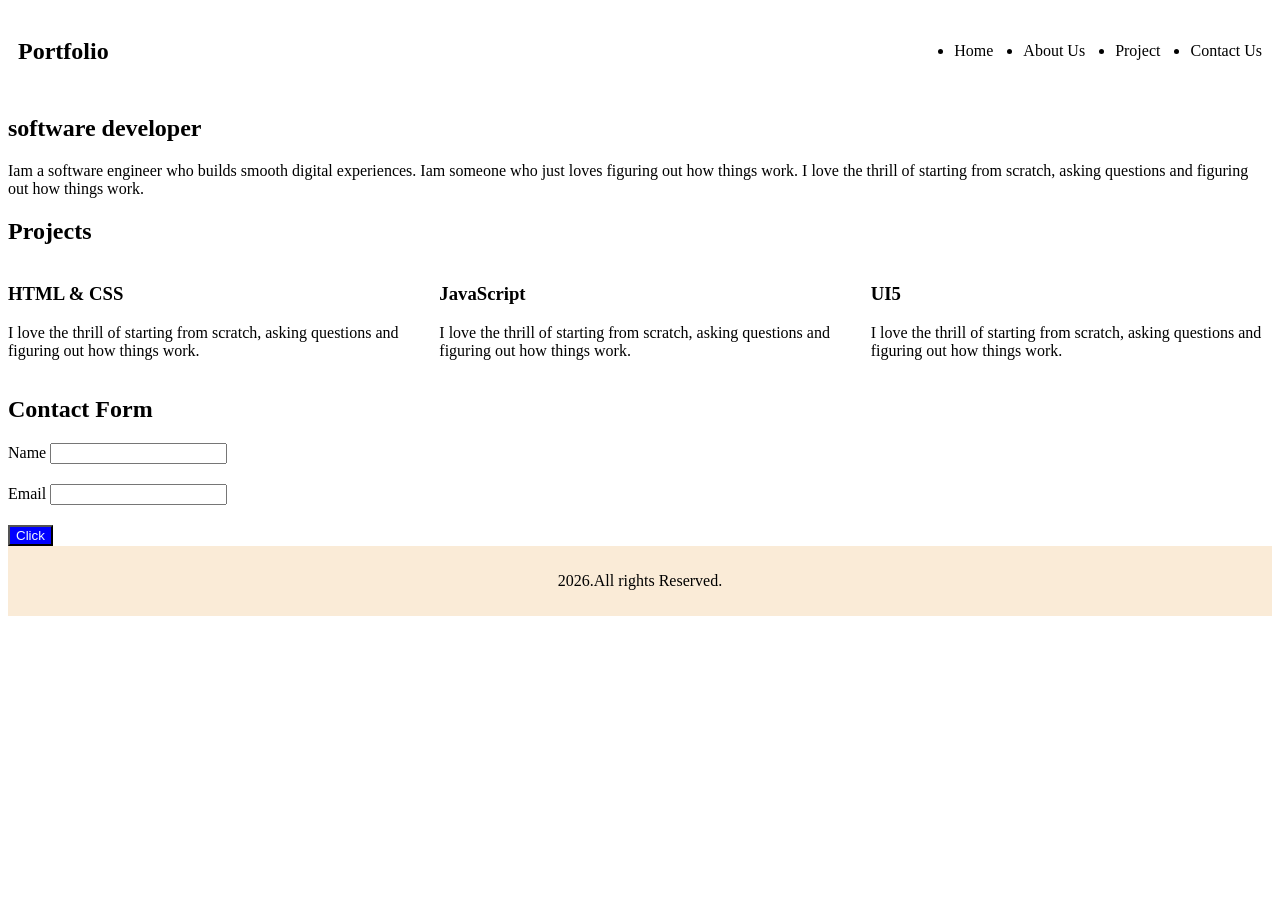
<file: Day3/miniProject/index.html>
<!DOCTYPE html>
<html lang="en">
<head>
    <meta charset="UTF-8">
    <meta name="viewport" content="width=device-width, initial-scale=1.0">
    <title>Document</title>
    <link rel="stylesheet" href="style.css">
</head>
<body>
    <!-- creating header section using semantic element and flex -->
    <header>
        <nav class="nav_container">
        <div class="my_profile"><h1>Portfolio</h1></div>
            <ul class="menu_lists">
                <li>Home</li>
                <li>About Us</li>
                <li>Project</li>
                <li>Contact Us</li>
            </ul>
        </nav>
        
    </header>

    <section id="about_us">
        <h2>software developer</h2>
        <p>Iam a software engineer who builds smooth digital experiences.
     Iam someone who just loves figuring out how things work.
     I love the thrill of starting from scratch, asking questions and
     figuring out how things work.</p>
    </section>

    <!-- grid section -->

    <section id = "projects">
        <h2 class=""project-title>Projects</h2>
        <div class="grid_layout">

            <!-- PROJECT 1 -->
            <article class="project-card">
                <div class="project-info">
                    <h3>HTML & CSS</h3>
                    <P>I love the thrill of starting from scratch, asking questions and
     figuring out how things work.</P>
                </div>
            </article>

             <!-- PROJECT 2 -->
            <article class="project-card">
                <div class="project-info">
                    <h3>JavaScript</h3>
                    <P>I love the thrill of starting from scratch, asking questions and
     figuring out how things work.</P>
                </div>
            </article>

             <!-- PROJECT 3 -->
            <article class="project-card">
                <div class="project-info">
                    <h3>UI5</h3>
                    <P>I love the thrill of starting from scratch, asking questions and
     figuring out how things work.</P>
                </div>
            </article>
        </div>
    </section>

<!-- contact form layout -->
 <section id="contact">
    <h2 class = "title"> Contact Form </h2>
        <form class="contact-form">
            <div class="form-group">
                <label for="name">Name</label>
                <input type="text" id="name" name="name" required>
            </div>

            <div class="form-group">
                <label for="email">Email</label>
                <input type="email" id="email" name="email" required>
            </div>

            <button type="submit" class="btn">Click</button>
        </form>
 </section>

 <footer>
    <p>2026.All rights Reserved.</p>

 </footer>

</body>
</html>
</file>
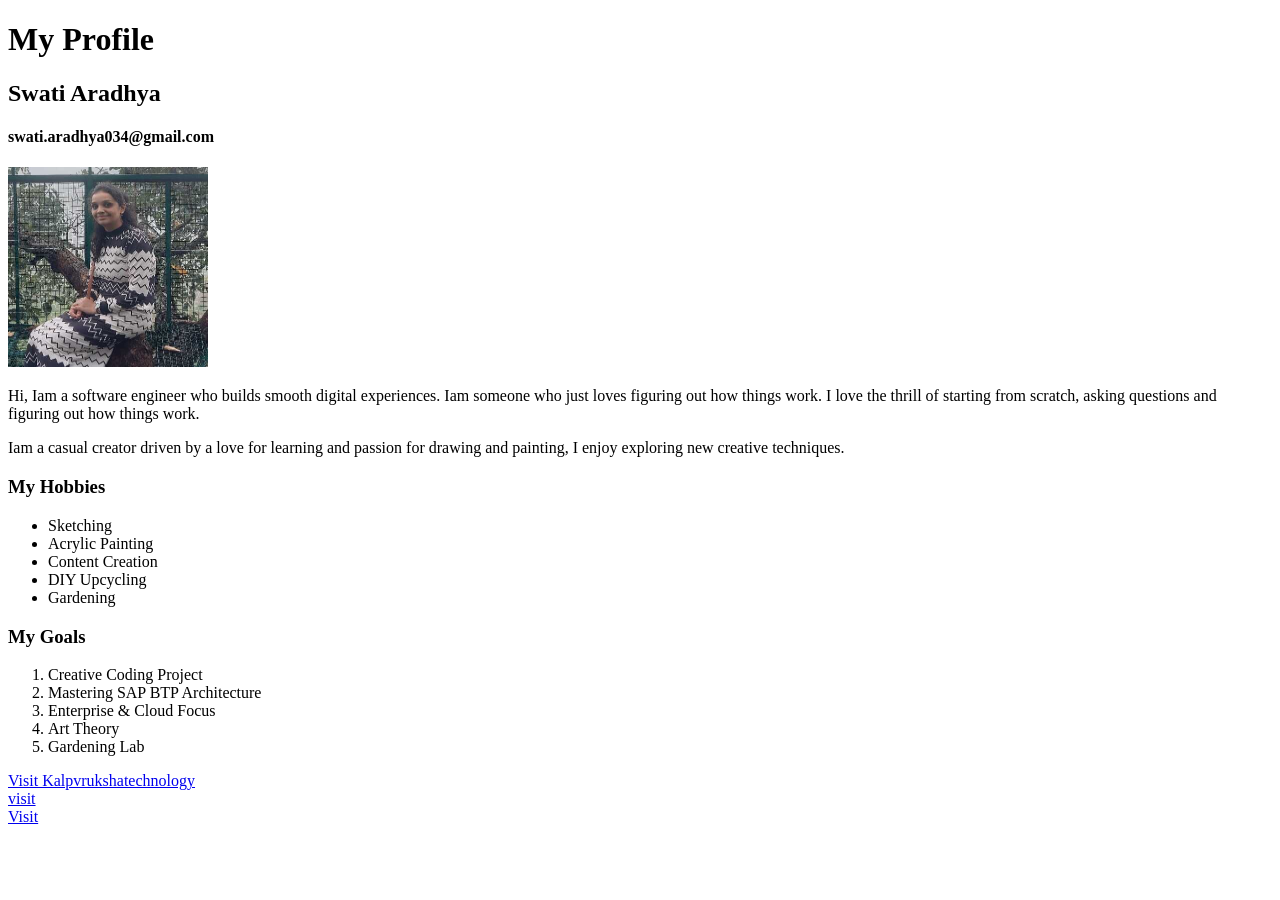
<file: Day1/personal_profile_page/profile.html>
<!DOCTYPE html>
<html lang="en">
<head>
    <meta charset="UTF-8">
    <meta name="viewport" content="width=device-width, initial-scale=1.0">
    <title>Personal Profile</title>
</head>

<!-- <body> tag contains the context of HTML page, where we will see the 
   contents in readable format in a web browser-->
<body>
   <h1>My Profile</h1> <!-- <h1> tag defines a heading.-->
    <h2>Swati Aradhya</h2>
    <h4>swati.aradhya034@gmail.com</h4>

    <!-- Using <img> tag to insert an image into HTML page-->
    <img src="img.jpg" alt="My profile photo" width="200" height="200">

    <!-- <p> tag defines a paragraph. Here iam creating 2 paragraphs -->
    <p>Hi, Iam a software engineer who builds smooth digital experiences.
     Iam someone who just loves figuring out how things work.
     I love the thrill of starting from scratch, asking questions and
     figuring out how things work.</p>

     <p>Iam a casual creator driven by a love for learning and passion
       for drawing and painting, I enjoy exploring new creative techniques.
     </p>

     
   <!-- Using <ul> tag to create an unordered list.
      <li> displays the list items. -->
     <h3>My Hobbies</h3> 
     <ul>
        <li>Sketching</li>
        <li>Acrylic Painting</li>
        <li>Content Creation</li>
        <li>DIY Upcycling</li>
        <li>Gardening</li>
     </ul>

     <!-- Creating an ordered list, <ol> tag displays the ordered list,
       where the list items are display in ordered format-->
     <h3>My Goals</h3>
     <ol>
        <li>Creative Coding Project</li>
        <li>Mastering SAP BTP Architecture</li>
        <li>Enterprise & Cloud Focus</li>
        <li>Art Theory</li>
        <li>Gardening Lab</li>


     </ol>


     <!-- Here using URL of the page, which we want to open in the browser. -->
     <a href="https://www.kalpavrikshatechnologies.com/">Visit Kalpvrukshatechnology</a><br>
     <a href="http://127.0.0.1:5500/semantic_page_layout/layout.html">visit</a><br>
     <a href="https://www.kalpavrikshatechnologies.com/" target="_blank">Visit</a>
   
    
</body>
</html>
</file>
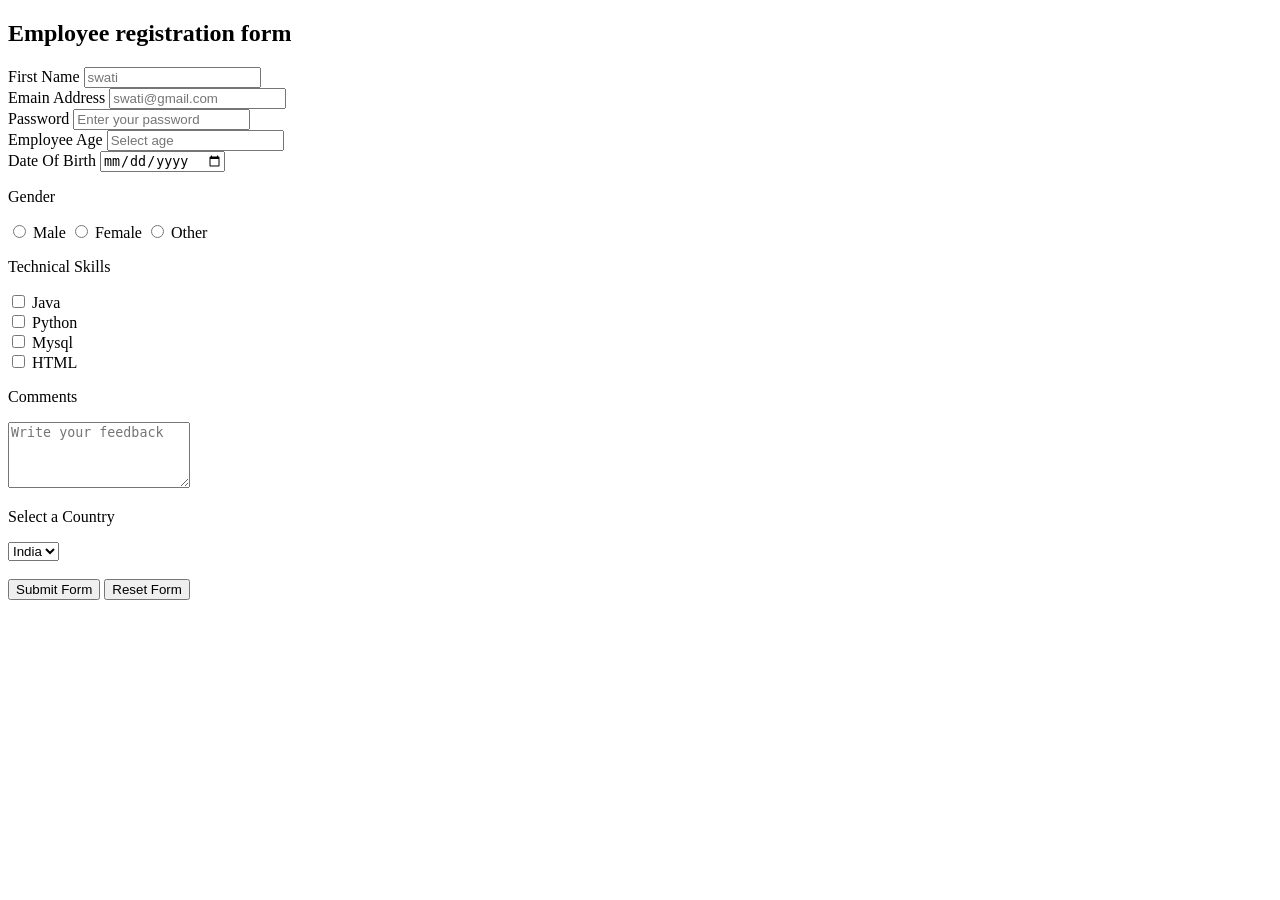
<file: Day1/registration_form/form.html>
<!DOCTYPE html>
<html lang="en">
<head>
    <meta charset="UTF-8">
    <meta name="viewport" content="width=device-width, initial-scale=1.0">
    <title>Document</title>
</head>
<body>

    <!-- Creating a header for the form -->
    <!-- We are using name attribute as the identifier for form data-->
    <!-- "placeholder" is sample value inside an input field.-->
    <!-- "required is used to make the fields mandatory."-->
    <h2>Employee registration form</h2>
    <form>
        <label for="fname">First Name</label> <!-- label for textfield -->
        <input type="text" id="fname" name="fname" placeholder="swati" required><br> <!-- textfield creation -->

        <label for="email_id">Emain Address</label>
        <input type="email" id="email_id" name="email" placeholder="swati@gmail.com" required><br>

        <label for="pwd">Password</label>
        <input type="password" id="pwd" name="password" placeholder="Enter your password" required><br>

        <label for="age">Employee Age</label>
        <input type="number" id="age" name="employeeAge" placeholder="Select age"><br>

        <label for="dob">Date Of Birth</label>
        <input type="date" id="dob" name="birthDate"><br>

        <p>Gender</p>

        <input type="radio" id="male" name="gender">
        <label for="male">Male</label>
        
        <input type="radio" id="female" name="gender">
        <label for="female">Female</label>
        
        <input type="radio" id="other" name="gender">
        <label for="other">Other</label><br>

        <p>Technical Skills</p>

        <input type="checkbox" id="java" name="languages">
        <label for="java">Java</label><br>
        
        <input type="checkbox" id="python" name="languages">
        <label for="python">Python</label><br>
        
        <input type="checkbox" id="mysql" name="languages">
        <label for="mysql">Mysql</label><br>

        <input type="checkbox" id="html" name="languages">
        <label for="html">HTML</label><br>

        <p><label for="comments">Comments</label></p>
        <textarea id="comments" name="comments" rows="4" placeholder="Write your feedback"></textarea>

        <p><label for="country">Select a Country</label></p>
        <select name="country" id="country">
            <option value="india">India</option>
            <option value="usa">USA</option>
            <option value="uk">UK</option>
        </select><br><br>


        <button type="submit">Submit Form</button>
        <button type="reset">Reset Form</button>


    </form>
    
</body>
</html>
</file>
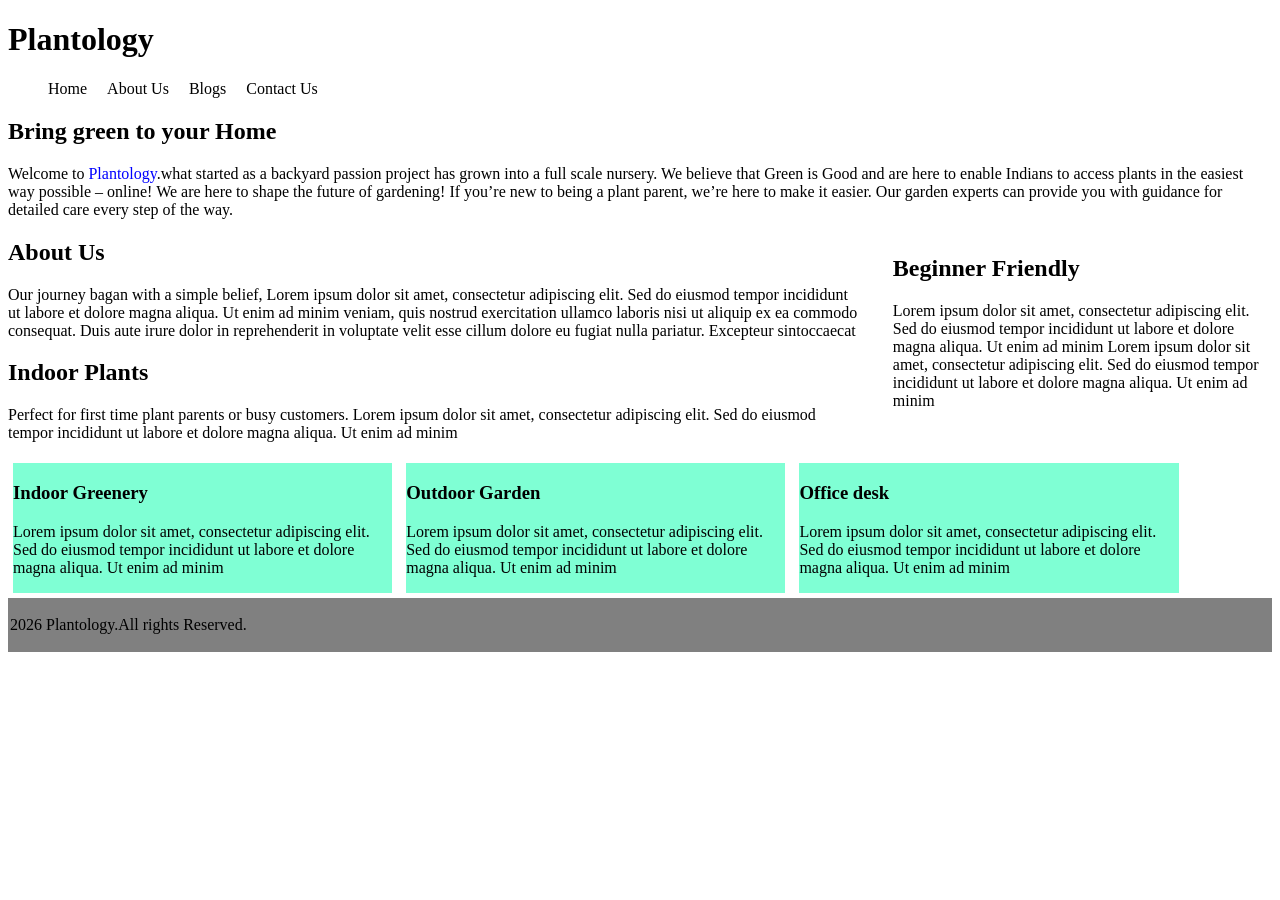
<file: Day1/semantic_page_layout/layout.html>
<!DOCTYPE html>
<html lang="en">
<head>
    <meta charset="UTF-8">
    <meta name="viewport" content="width=device-width, initial-scale=1.0">
    <title>Plant Company</title>

    <!-- Using flex styling to display the menu items next to each other -->
     <!-- Styling the sidebar -->
      <!-- inline-block to align div elements side by side -->
    <style>
         nav ul {
            display : flex;
            gap : 20px;
            list-style: none;
        }

        aside {
             width:30%;
             padding-left: 15px;
             margin-left: 15px;
             float: right;
        }

        div {
            display: inline-block;
            
        }

        div.blog_sections {
            width:100%;
            
            }

        div.blog_sections div {
            width:30%;  
            background-color: aquamarine;
            
            margin: 5px;
        }

    </style>
</head>
<body>
    <header>
        <h1 id="company_name">Plantology</h1>

        <nav class="menu_items">
            <ul>
                <li>Home</li>
                <li>About Us</li>
                <li>Blogs</li>
                <li>Contact Us</li>
            </ul>
        </nav>
    </header>

        <!-- Adding the main content of the document -->
        <main>
            <h2 id="main_header">Bring green to your Home</h2>
            <!-- Using <span> element to color a part of a text -->
            <p>Welcome to <span style="color:blue">Plantology</span>.what started as a backyard
                passion project has grown into a full scale nursery.
                We believe that Green is Good and are here to enable
                Indians to access plants in the easiest way possible 
                – online! We are here to shape the future of gardening!
                If you’re new to being a plant parent, we’re here to make
                it easier. Our garden experts can provide you with guidance
                for detailed care every step of the way.</p>
        </main>


        <!-- using <aside> tag to create a sidebar content-->
            <aside id="sidebar">
                <h2>Beginner Friendly</h2>
                <p>Lorem ipsum dolor sit amet, consectetur
                   adipiscing elit. Sed do eiusmod tempor incididunt
                   ut labore et dolore magna aliqua. Ut enim ad
                   minim Lorem ipsum dolor sit amet, consectetur
                   adipiscing elit. Sed do eiusmod tempor incididunt
                   ut labore et dolore magna aliqua. Ut enim ad
                   minim</p>
            </aside>

     <!-- we can use the <section> tag to splitthe web page into sections.-->
        <section>
            <h2>About Us</h2>
            <p>Our journey bagan with a simple belief,
                Lorem ipsum dolor sit amet, consectetur adipiscing elit.
                Sed do eiusmod tempor incididunt ut labore et dolore magna aliqua.
                Ut enim ad minim veniam, quis nostrud exercitation ullamco
                laboris nisi ut aliquip ex ea commodo consequat.
                Duis aute irure dolor in reprehenderit in voluptate velit esse
                cillum dolore eu fugiat nulla pariatur. Excepteur sintoccaecat
            </p>
        </section>

        <article>
            <h2>Indoor Plants</h2>
            <p>Perfect for first time plant parents or busy customers.
            Lorem ipsum dolor sit amet, consectetur adipiscing elit.
            Sed do eiusmod tempor incididunt ut labore et dolore
            magna aliqua. Ut enim ad minim
            </p>
        </article>

        <!-- Creating a section using <div> tag -->
            <div class="blog_sections">
            <div>
                <h3>Indoor Greenery</h3>
                <p>Lorem ipsum dolor sit amet, consectetur adipiscing elit.
                    Sed do eiusmod tempor incididunt ut labore et dolore
            magna aliqua. Ut enim ad minim
                </p>
            </div>

            <div>
                <h3>Outdoor Garden</h3>
                <p>Lorem ipsum dolor sit amet, consectetur adipiscing elit.
                    Sed do eiusmod tempor incididunt ut labore et dolore
            magna aliqua. Ut enim ad minim
                </p>
            </div>

            <div>
                <h3>Office desk</h3>
                <p>Lorem ipsum dolor sit amet, consectetur adipiscing elit.
                    Sed do eiusmod tempor incididunt ut labore et dolore
            magna aliqua. Ut enim ad minim
                </p>
            </div>
            </div>

        <!-- Using <footer> tag to write the copyright info for the site -->
        <!-- It will be shown on the bottom of the page -->
        <footer style="background-color:gray; padding: 2px;">
            <p>2026 Plantology.All rights Reserved.</p>

        </footer>
    
    
    

    
</body>
</html>
</file>
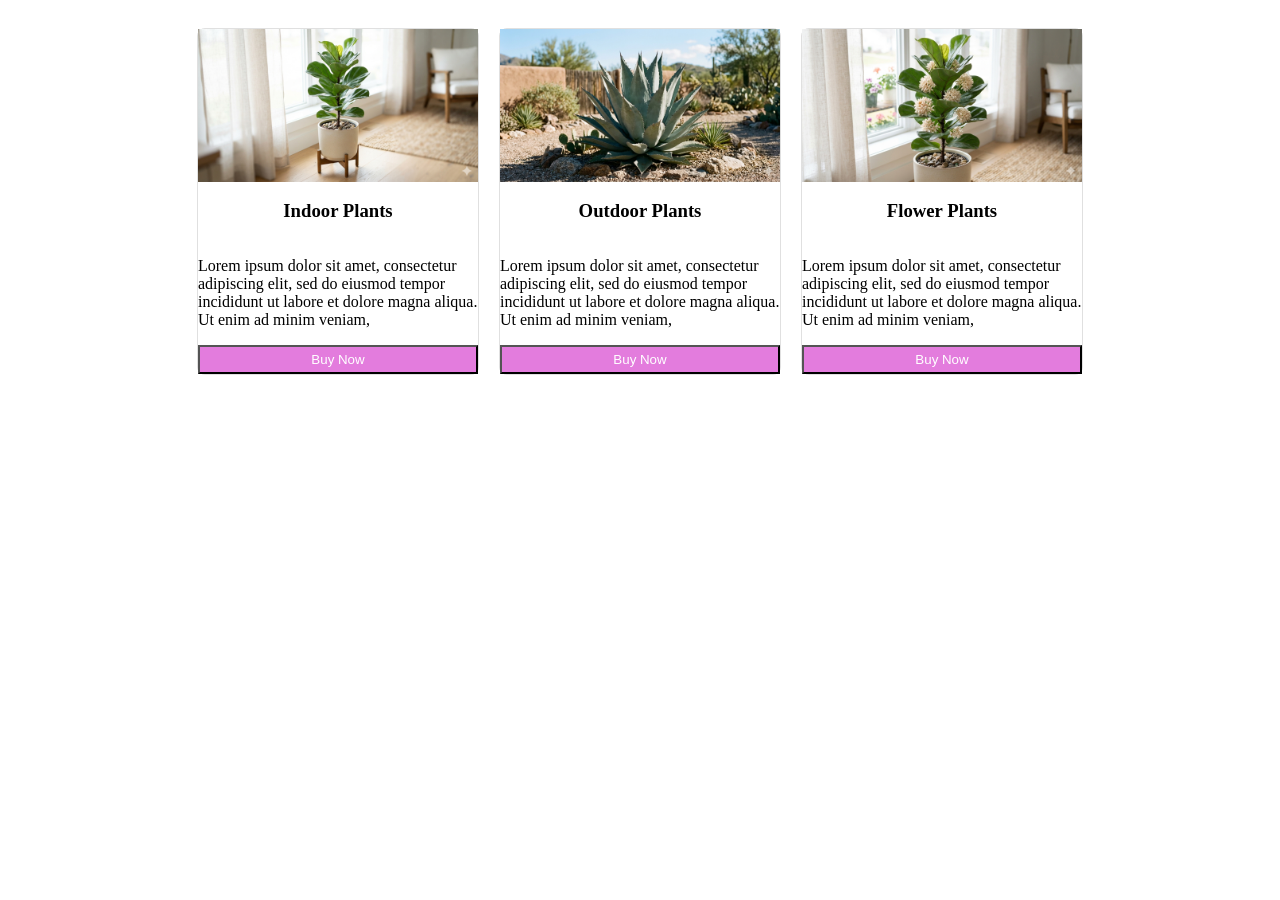
<file: Day2/card_row/cards.html>
<!DOCTYPE html>
<html lang="en">
<head>
    <meta charset="UTF-8">
    <meta name="viewport" content="width=device-width, initial-scale=1.0">
    <title>Document</title>
    <link rel="stylesheet" href="cards.css">
</head>
<body>

    <!-- creating class for 3 cards-->
    <div class="plant_container">
        <!-- card 1-->
         <div class="plants">
         <img src="image1.jpg" alt="indoor plant">
         <h3>Indoor Plants</h3>
         <p>Lorem ipsum dolor sit amet, 
            consectetur adipiscing elit,
            sed do eiusmod tempor incididunt
            ut labore et dolore magna aliqua.
            Ut enim ad minim veniam, </p>
        <button>Buy Now</button>
        </div>

        <!-- card 2-->
         <div class="plants">
         <img src="image2.jpg" alt="outdoor plant">
         <h3>Outdoor Plants</h3>
         <p>Lorem ipsum dolor sit amet, 
            consectetur adipiscing elit,
            sed do eiusmod tempor incididunt
            ut labore et dolore magna aliqua.
            Ut enim ad minim veniam, </p>
        <button>Buy Now</button>
        </div>

        <!-- card 3-->
         <div class="plants">
         <img src="image3.jpg" alt="flower plant">
         <h3>Flower Plants</h3>
         <p>Lorem ipsum dolor sit amet, 
            consectetur adipiscing elit,
            sed do eiusmod tempor incididunt
            ut labore et dolore magna aliqua.
            Ut enim ad minim veniam, </p>
        <button>Buy Now</button>
        </div>
    </div>
</body>
</html>
</file>
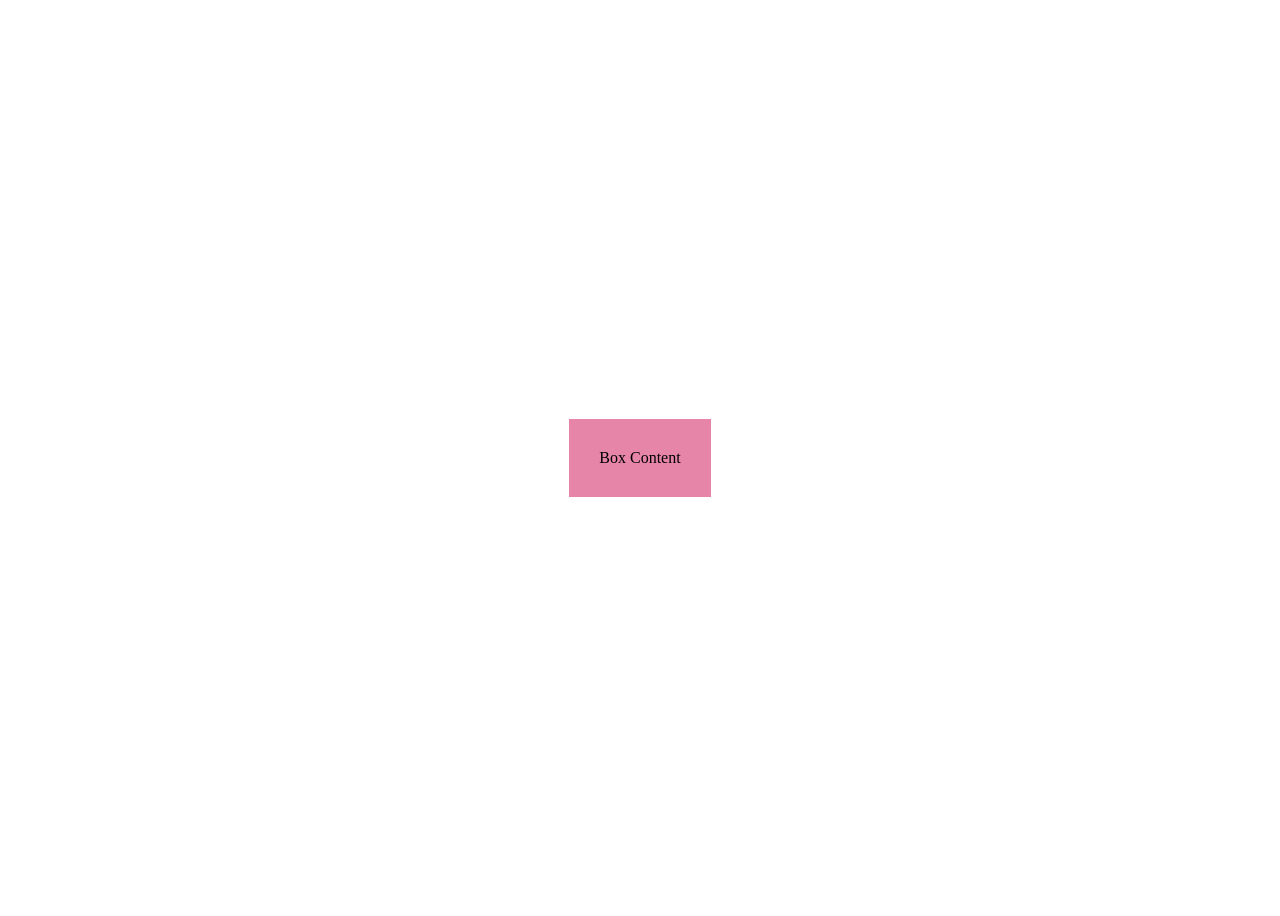
<file: Day2/center_anything/center.html>
<!DOCTYPE html>
<html lang="en">
<head>
    <meta charset="UTF-8">
    <meta name="viewport" content="width=device-width, initial-scale=1.0">
    <title>Document</title>
    <link rel="stylesheet" href="center.css">
</head>
<body>
    <div class="box_container">
    <div class="box">Box Content</div>
    </div>
</body>
</html>
</file>
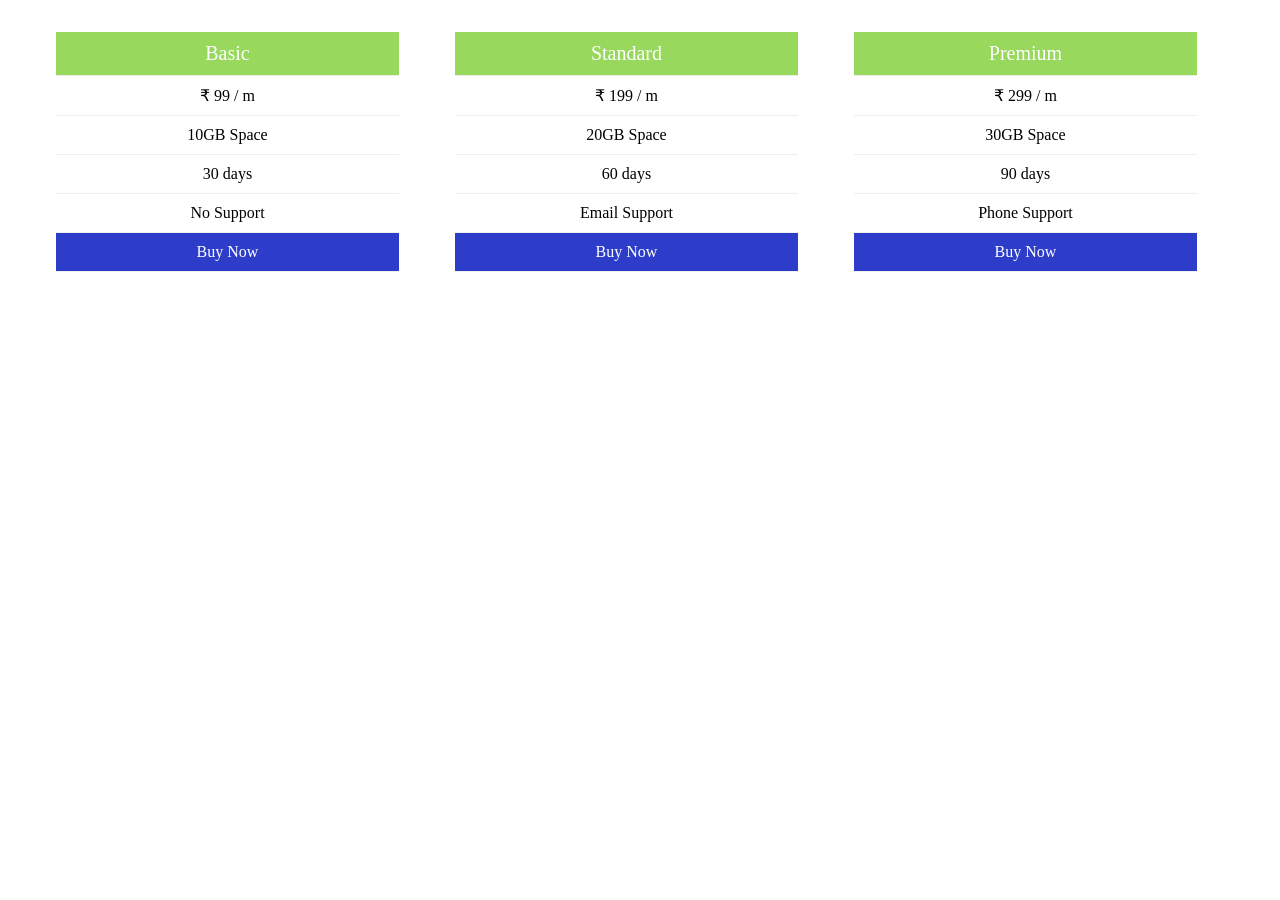
<file: Day2/center_anything/pricing.html>
<!DOCTYPE html>
<html lang="en">
<head>
    <meta charset="UTF-8">
    <meta name="viewport" content="width=device-width, initial-scale=1.0">
    <title>Document</title>
    <link rel="stylesheet" href="pricing.css">
</head>
<body>
    
    <!---- Creating column list -->
    <div class="price_columns">
        <ul class="listItems">
            <li class="header">Basic</li>
            <li> ₹ 99 / m</li>
            <li>10GB Space</li>
            <li>30 days</li>
            <li>No Support</li>
            <li class="btn">Buy Now</li>
        </ul>
    </div>

    <div class="price_columns">
        <ul class="listItems">
            <li class="header">Standard</li>
            <li> ₹ 199 / m</li>
            <li>20GB Space</li>
            <li>60 days</li>
            <li>Email Support</li> 
            <li class="btn">Buy Now</li>
        </ul>
    </div>

    <div class="price_columns">
        <ul class="listItems">
            <li class="header">Premium</li>
            <li> ₹ 299 / m</li>
            <li>30GB Space</li>
            <li>90 days</li>
            <li>Phone Support</li>
            <li class="btn">Buy Now</li>
        </ul>
    </div>
</body>
</html>
</file>
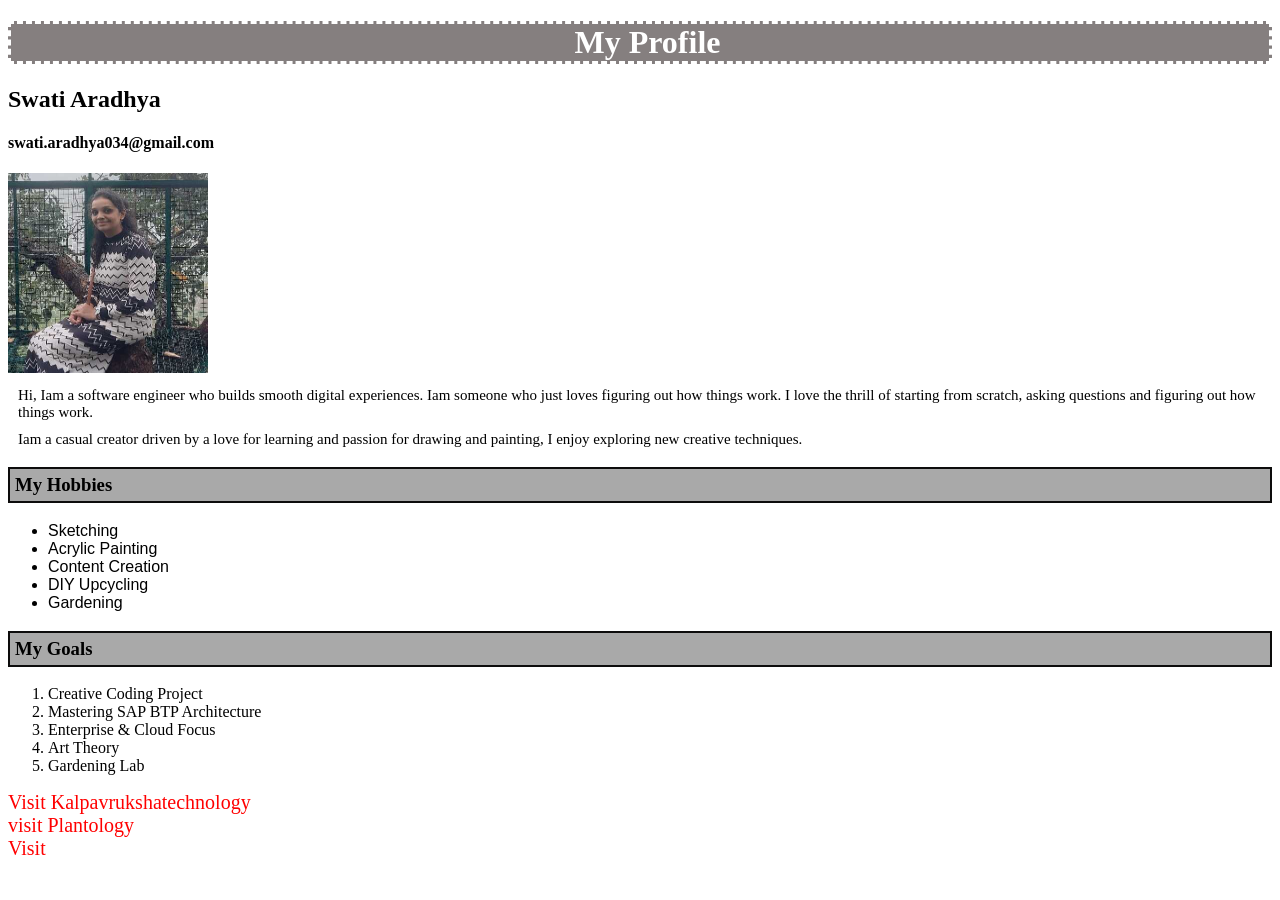
<file: Day2/style_the_profile_page/profile.html>
<!DOCTYPE html>
<html lang="en">
<head>
    <meta charset="UTF-8">
    <meta name="viewport" content="width=device-width, initial-scale=1.0">
    <title>Personal Profile</title>
    <link rel="stylesheet" href="style.css">
</head>

<!-- <body> tag contains the context of HTML page, where we will see the 
   contents in readable format in a web browser-->
<body>
   <h1 class="mainHeading">My Profile</h1> <!-- <h1> tag defines a heading.-->
    <h2>Swati Aradhya</h2>
    <h4>swati.aradhya034@gmail.com</h4>

    <!-- Using <img> tag to insert an image into HTML page-->
    <img src="img.jpg" alt="My profile photo" width="200" height="200">

    <!-- <p> tag defines a paragraph. Here iam creating 2 paragraphs -->
    <p>Hi, Iam a software engineer who builds smooth digital experiences.
     Iam someone who just loves figuring out how things work.
     I love the thrill of starting from scratch, asking questions and
     figuring out how things work.</p>

     <p>Iam a casual creator driven by a love for learning and passion
       for drawing and painting, I enjoy exploring new creative techniques.
     </p>

     
   <!-- Using <ul> tag to create an unordered list.
      <li> displays the list items. -->
     <h3>My Hobbies</h3> 
     <ul id="hobbiesList">
        <li>Sketching</li>
        <li>Acrylic Painting</li>
        <li>Content Creation</li>
        <li>DIY Upcycling</li>
        <li>Gardening</li>
     </ul>

     <!-- Creating an ordered list, <ol> tag displays the ordered list,
       where the list items are display in ordered format-->
     <h3>My Goals</h3>
     <ol>
        <li>Creative Coding Project</li>
        <li>Mastering SAP BTP Architecture</li>
        <li>Enterprise & Cloud Focus</li>
        <li>Art Theory</li>
        <li>Gardening Lab</li>


     </ol>


     <!-- Here using URL of the page, which we want to open in the browser. -->
     <a href="https://www.kalpavrikshatechnologies.com/">Visit Kalpavrukshatechnology</a><br>
     <a href="../layout.html/">visit Plantology</a><br>
     <a href="https://www.kalpavrikshatechnologies.com/" target="_blank">Visit</a>
   
    
</body>
</html>
</file>
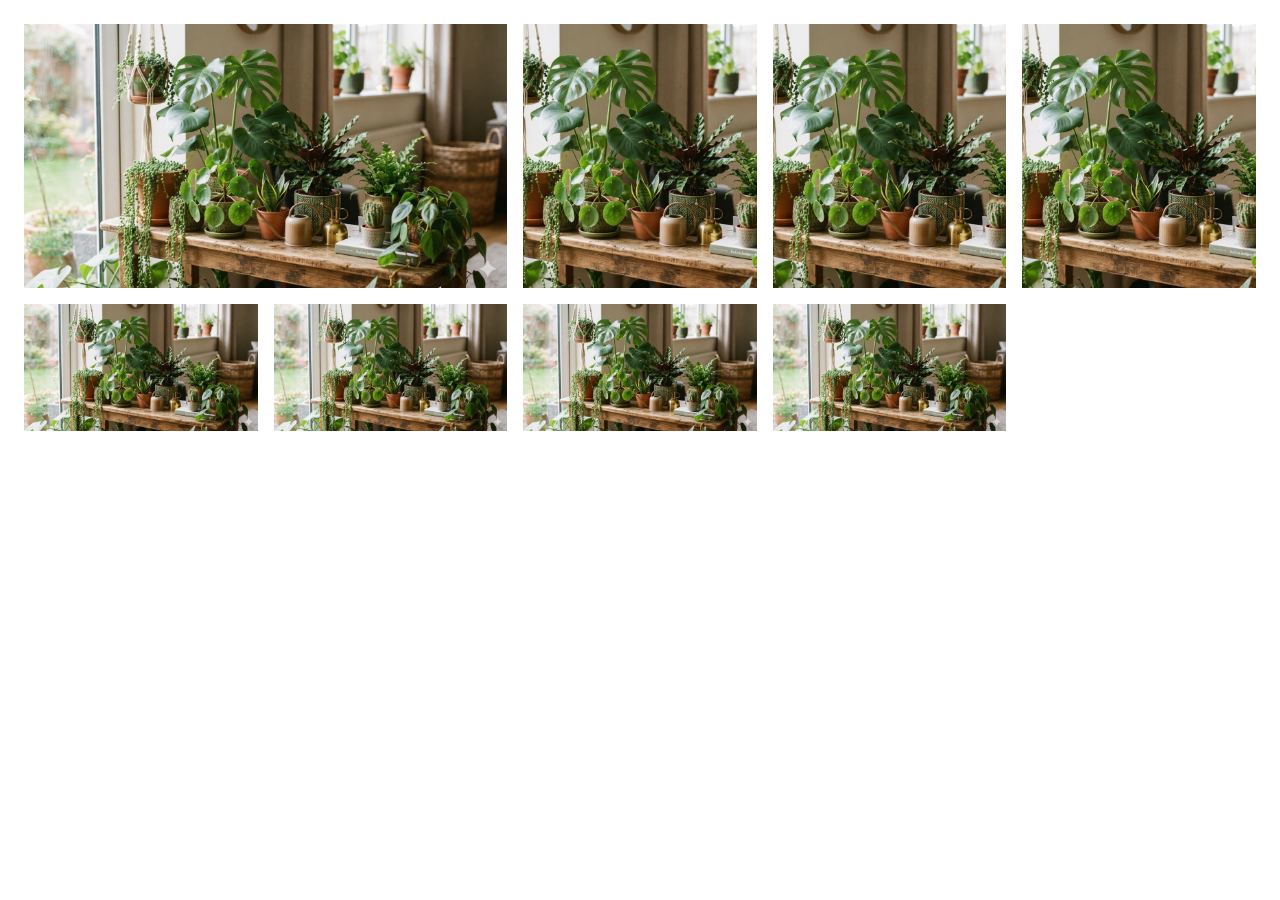
<file: Day3/ImageGallery/gallery.html>
<!DOCTYPE html>
<html lang="en">
<head>
    <meta charset="UTF-8">
    <meta name="viewport" content="width=device-width, initial-scale=1.0">
    <title>Document</title>
    <link rel="stylesheet" href="gallery.css">
    <meta name="viewport" content="width=device-width, initial-scale=1">
</head>
<body>

    <div class="image_container">
        
            <img class="images span_image" src="image.jpg" alt="Image 1">
        
        
            <img class="images" src="image.jpg" alt="Image 2">
        
            <img class="images" src="image.jpg" alt="Image 3">
        
            <img class="images" src="image.jpg" alt="Image 4">
        
            <img class="images" src="image.jpg" alt="Image 5">
        
            <img class="images" src="image.jpg" alt="Image 6">
        
            <img class="images" src="image.jpg" alt="Image 7">
        
            <img class="images" src="image.jpg" alt="Image 8">
        </div>
    
    
</body>
</html>
</file>
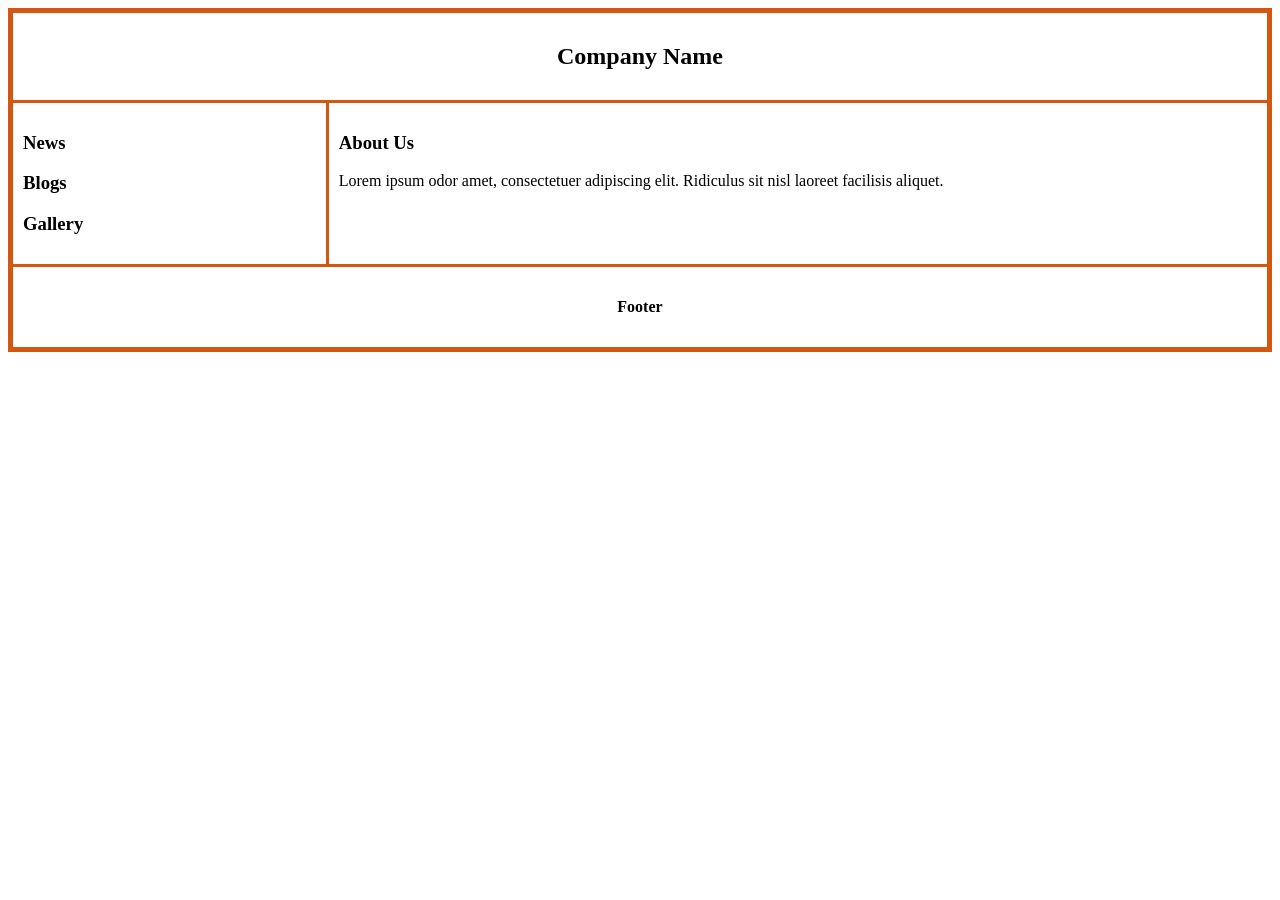
<file: Day3/layoutWithGrid/grid-layout.html>
<!DOCTYPE html>
<html lang="en">
<head>
    <meta charset="UTF-8">
    <meta name="viewport" content="width=device-width, initial-scale=1.0">
    <title>Document</title>
    <link rel="stylesheet" href="grid-layout.css">
    <meta name="viewport" content="width=device-width, initial-scale=1">
</head>
<body>
    
    <div class="layout">
        <div class="header">
            <h2> Company Name</h2>
        </div>
        <div class="sidebar">
            <h3>News</h3>
            <h3>Blogs</h3>
            <h3>Gallery</h3>
        </div>
        <div class="main_content">
            <h3>About Us</h3>
            <p>Lorem ipsum odor amet, consectetuer adipiscing elit. Ridiculus sit nisl laoreet facilisis aliquet.</p>
        </div>
        <div class="footer">
            <h4>Footer</h4>
        </div>
    </div>
</body>
</html>
</file>
<file: Day3/miniProject/style.css>
.nav_container{
    display: flex;
    align-items: center;
    justify-content: space-between;
    padding: 10px;
}

.menu_lists{
    display: flex;
    gap: 30px;
}

.my_profile{
    font-weight:90px;
}

.about_us{
    text-align: center;
    width: 100%;
}

/*projects section using grid */
.grid_layout{
    display: grid;
    grid-template-columns: repeat(3,1fr);
    gap: 30px;
}

.project-card{
    display: flex;
    flex-direction: column;
}

.btn{
    background-color: blue;
    color: aliceblue;
}

.contact{
    padding: 40px;
    align-items: center;
}
.form-group{
    margin-bottom: 20px;
}

footer{
    background-color: antiquewhite;
    text-align: center;
    padding: 10px;
}
</file>
<file: Day2/card_row/cards.css>
.plant_container{
    display: flex;
    flex-wrap: wrap; 
    gap:20px;
    justify-content: center;
    padding: 20px;
}

.plants{
    display:flex ;
    flex-direction: column; /* stacks attributes vertically */
    width: 280px;
    background-color:#fff;
    box-shadow: #0056b3;
    border: 1px solid #e0e0e0;
    border-radius: 8px;
}

.plants h3{
    text-align: center;
    
}

.plants img{
    width: 100%;
    height: 100%;
    
}

.plants button{
    background-color:#e37cdd;
    padding: 5px;
    color: #fff;
}

.plants button:hover{
    background-color: #0056b3;
}
</file>
<file: Day2/center_anything/center.css>
.box_container {
  display: flex;
  justify-content: center; /* Centers the text horizontally */
  align-items: center;     /* Centers the text vertically */
  height: 100vh;           
}

.box {
    
  padding: 30px;
  background-color: rgb(231, 133, 169);
}
</file>
<file: Day2/center_anything/pricing.css>
.price_columns {
  float: left;
  width: 30.3%;
  padding: 8px;
}

.listItems .header{
  background-color: #98d85c;
  color: white;
  font-size: 20px;

}

.listItems li {
  border-bottom: 1px solid #eee;
  padding: 10px;
  text-align: center;
  list-style: none;
}


.btn {
  background-color: #2d3dca;
  color: white;
  padding: 10px;
  text-align: center;
  
}
</file>
<file: Day2/style_the_profile_page/style.css>
p
{
    font-family: cursive;
    font-size: 15px;
    margin: 10px;
}

h3{
    font-family: serif;
    background-color: darkgray;
    padding: 5px;
    border: 2px solid rgb(13, 12, 12);
}

.mainHeading{
      
    color: white;
    background-color: rgb(133, 127, 127);
    padding-left: 15px;
    border-style:dashed;
    text-align: center;

}

#hobbiesList{
    font-family: 'Segoe UI', Tahoma, Geneva, Verdana, sans-serif;
}

a:link {
    text-decoration: none;
    color: red;
    font-size: 20px;
}

a:hover{
    text-decoration:underline;
    color: aqua;
}
</file>
<file: Day3/ImageGallery/gallery.css>
.image_container {
  display: grid;
  /* splits the space between the images evenly */
  grid-template-columns: repeat(auto-fit, minmax(200px, 1fr));
  gap: 16px;
  padding: 16px;  
}

.images {
  width: 100%;
  height: 100%;
  object-fit: cover; /* Used to maintain original aspect ratio */
}

.span_image{
    grid-column: span 2; /* Stretch across 2 tracks */
}
</file>
<file: Day3/layoutWithGrid/grid-layout.css>
.layout {
  display: grid; /* using grid layout*/
  grid-template-areas:
    "header header"
    "sidebar main_content"
    "footer footer";
  grid-template-columns: 1fr 3fr; /*devides the space into 1:3*/
  gap: 3px;
  border: 10px;
  background-color: rgb(212, 87, 15);
  padding: 5px;
}

.layout div {
  background-color: white;
  padding: 10px;
}

.layout div.header {
  grid-area: header;
  text-align: center;
}

.layout div.sidebar {
  grid-area: sidebar;
}

.layout div.main_content {
  grid-area: main_content;
}

.layout div.footer {
  grid-area: footer;
  text-align: center;  
}
</file>
